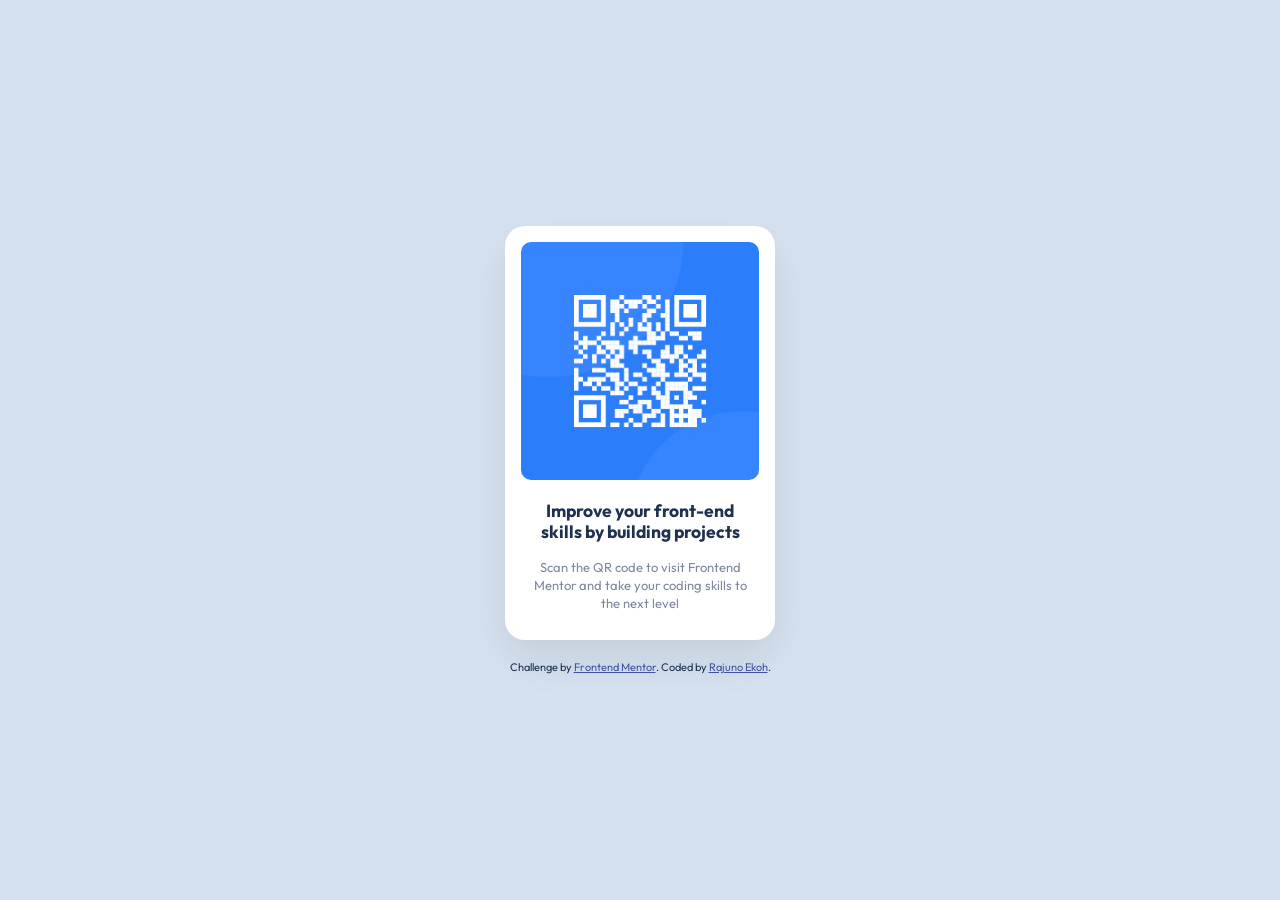
<file: index.html>
<!DOCTYPE html>
<html lang="en">
<head>
  <meta charset="UTF-8">
  <meta name="viewport" content="width=device-width, initial-scale=1.0"> <!-- displays site properly based on user's device -->
  <link rel="stylesheet" href="./styles.css">
  <link rel="icon" type="image/png" sizes="32x32" href="./images/favicon-32x32.png">
  <link href="https://fonts.googleapis.com/css2?family=Outfit:wght@400;700&display=swap" rel="stylesheet">
  
  <title>Frontend Mentor | QR code component</title>

  <!-- Feel free to remove these styles or customize in your own stylesheet 👍 -->
  <style>
    .attribution { font-size: 0.6875rem; text-align: center; }
    .attribution a { color: hsl(228, 45%, 44%); }
  </style>
</head>
<body>
  <main>
    <div class="container">
      <div class="image-container">
        <img src="images/image-qr-code.png" alt="QR code for Frontend Mentor">
      </div>
      <div class="text">
        <h1>Improve your front-end skills by building projects</h1>
        <p>Scan the QR code to visit Frontend Mentor and take your coding skills to the next level</p>
      </div>
    </div>
  </main>
  
  <footer class="attribution">
    Challenge by <a href="https://www.frontendmentor.io?ref=challenge">Frontend Mentor</a>. 
    Coded by <a href="#">Rajuno Ekoh</a>.
  </footer>
</body>
</html>
</file>
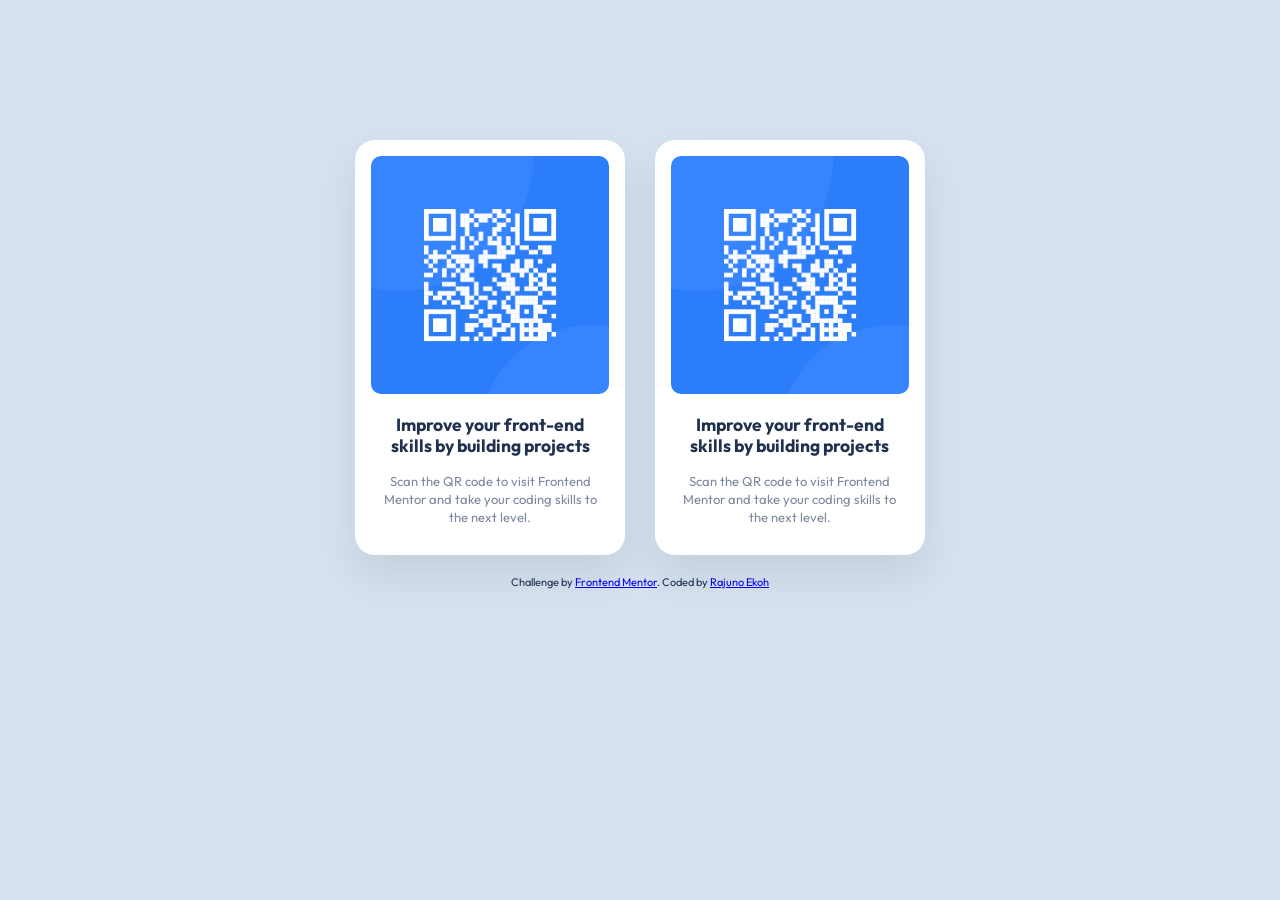
<file: My turn/index.html>
<!DOCTYPE html>
<html lang="en">
<head>
    <meta charset="UTF-8">
    <meta name="viewport" content="width=device-width, initial-scale=1.0">
    <title>My turn at it</title>
    <link rel="icon" type="image/png" sizes="32x32" href="./images/favicon-32x32.png">
    <link href="https://fonts.googleapis.com/css2?family=Outfit:wght@400;700&display=swap" rel="stylesheet">
    <link rel="stylesheet" href="/My turn/style.css">
</head>
<body>
    <main>
        <div class="container">
            <div class="image-container">
                <img src="images/image-qr-code.png" alt="QR code for Frontend mentor">
            </div>
            <div class="text">
                <h1>Improve your front-end skills by building projects</h1>
            <p>Scan the QR code to visit Frontend Mentor and take your coding skills to the next level.</p>
            </div>
        </div>

        <div class="container2">
            <div class="image-container2">
                <img src="images/image-qr-code.png" alt="QR code for Frontend mentor">
            </div>
            <div class="text2">
                <h1>Improve your front-end skills by building projects</h1>
                <p>Scan the QR code to visit Frontend Mentor and take your coding skills to the next level.</p>
            </div>
        </div>
    </main>

    <footer class="attribution">
        Challenge by <a href="https://www.frontendmentor.io?ref=challenge">Frontend Mentor</a>.
        Coded by <a href="#">Rajuno Ekoh</a>
    </footer>
</body>
</html>
</file>
<file: styles.css>
* {
  margin: 0;
  padding: 0;
  box-sizing: border-box;
}

body {
    background-color: #d5e1ef;
    min-height: 100vh;
    display: flex;
    flex-direction: column;
    justify-content: center;
    align-items: center;
    font-family: 'Outfit', sans-serif;
    padding: 20px;
}

.container {
    background-color: #fff;
    width: 270px;
    max-width: 100%;
    padding: 16px;
    border-radius: 20px;
    text-align: center;
    box-shadow: 0 20px 40px rgba(0,0,0,0.08);
}

.image-container img {
    width: 100%;
    height: auto;
    display: block;
    border-radius: 10px;
}
.text {
padding: 20px 12px 12px;
}

.text h1 {
    font-size: 17.5px;
    line-height: 1.2;
    color: #1F314F;
    margin-bottom: 16px;
}

.text p {
    font-size: 13px;
    line-height: 1.4;
    color: #7D889E;
}

.attribution {
    font-size: 11px;
    text-align: center;
    margin-top: 20px;
    color: #1F314F;
}
</file>
<file: My turn/style.css>
* {
    margin:0;
    padding: 0;
    box-sizing: border-box;
}

body {
    background-color: #d5e1ef;
    display: flex;
    flex-direction: column;
    justify-content: center;
    align-items: center;
    font-family: 'outfit', sans-serif;
    padding: 20px;
}

main{
    display: flex;
    flex-direction: row;
    justify-content: space-evenly;
    width: 600px;
    gap: 14px;
}
.container {
    background-color: #fff;
    width: 270px;
    max-width: 100%;
    padding: 16px;
    border-radius: 20px;
    text-align: center;
    box-shadow: 0 20px 40px rgba(0,0,0,0.08);
    margin-top: 20%;
    /* margin: 0px; */
    /* flex-grow: 0;
    align-self: auto; */
    /* order: 0; */
}

.image-container img {
    width: 100%;
    height: auto;
    display: block;
    border-radius: 10px;
}

.text {
    padding: 20px 12px 12px;
}

.text h1 {
    font-size: 17.5px;
    line-height: 1.2;
    color: #1F314F;
    margin-bottom: 16px;
}

.text p {
    font-size: 13px;
    line-height: 1.4;
    color: #7D889E;
}

.attribution {
    font-size: 11px;
    text-align: center;
    margin-top: 20px;
    color: #1F314F;
}

.container2 {
    background-color: #fff;
    width: 270px;
    max-width: 100%;
    padding: 16px;
    border-radius: 20px;
    text-align: center;
    box-shadow: 0 20px 40px rgba(0,0,0,0.08);
    margin-top: 20%;
}

.image-container2 img {
    width: 100%;
    height: auto;
    display: block;
    border-radius: 10px;
}

.text2 {
    padding: 20px 12px 12px;
}

.text2 h1 {
    font-size: 17.5px;
    line-height: 1.2;
    color: #1F314F;
    margin-bottom: 16px;
}

.text2 p {
    font-size: 13px;
    line-height: 1.4;
    color: #7D889E;
}
</file>
